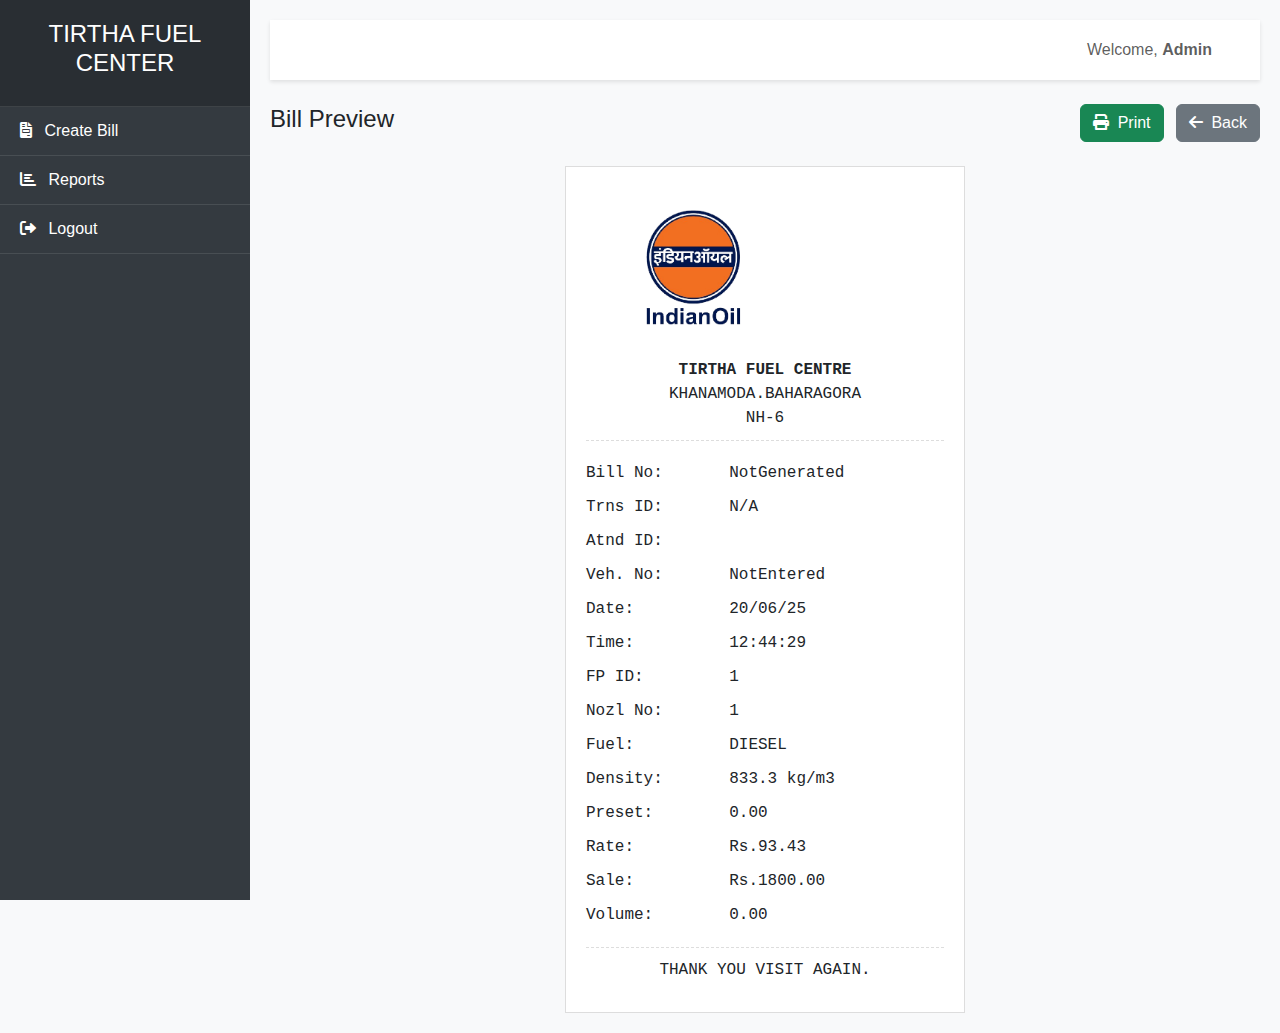
<file: billpreview.html>
<!DOCTYPE html>
<html lang="en">
<head>
    <meta charset="UTF-8">
    <meta name="viewport" content="width=device-width, initial-scale=1.0">
    <title>TIRTHA FUEL CENTER - Bill Preview</title>
    <link href="https://cdn.jsdelivr.net/npm/bootstrap@5.3.0-alpha1/dist/css/bootstrap.min.css" rel="stylesheet">
    <link rel="stylesheet" href="https://cdnjs.cloudflare.com/ajax/libs/font-awesome/6.0.0/css/all.min.css">
    <link rel="stylesheet" href="assets/css/style.css">
</head>
 <style>
@media print {
    * {
        visibility: hidden;
      
    }

    html, body {
        margin-top: -40px;
        padding: 0;
        width: 210mm;
        height: 297mm;
        background: #fff;
        color: #000;
        font-size: 28px !important;
        font-family: 'Courier New', monospace;
        line-height: 0.7;
    }

    #printableBill, #printableBill * {
        visibility: visible;
        color: #000 !important;
        font-weight: bold !important;
    }

    #printableBill {
        width: 100%;
        max-width: 190mm; /* Leave room for safe margins */
        margin: 0 auto;
        /* padding: 10mm 10mm; */
        page-break-inside: avoid;
        overflow: hidden;
    }

    .bill-header, .bill-footer {
        text-align: left;
        font-size: 38px !important;
        font-weight: 800;
    }

    .bill-table {
        width: 100%;
        font-size: 32px !important;
        border-collapse: collapse;
    }

    .bill-table td {
        padding: 6px 0 !important;
        vertical-align: top;
    }

    .btn, .navbar, .sidebar, .no-print {
        display: none !important;
    }

    @page {
        size: A4 portrait;
        margin: 0;
    }
}
</style>

<body>
    <div id="dashboard">
        <!-- Sidebar -->
        <div class="sidebar" id="sidebar">
            <div class="sidebar-header d-flex">
                <h4 class="text-center flex-grow-1">TIRTHA FUEL CENTER</h4>
                <button class="btn-close btn-close-white mobile-only" onclick="toggleSidebar()" aria-label="Close"></button>
            </div>
            <ul class="sidebar-menu">
               
                <li><a href="creatbill.html"><i class="fas fa-file-invoice me-2"></i> Create Bill</a></li>
                <li><a href="reports.html"><i class="fas fa-chart-bar me-2"></i> Reports</a></li>
                <li><a href="index.html"><i class="fas fa-sign-out-alt me-2"></i> Logout</a></li>
            </ul>
        </div>

        <!-- Main Content -->
        <div class="main-content" id="mainContent">
            <!-- Navbar -->
            <nav class="navbar navbar-expand navbar-light navbar-custom mb-4">
                <div class="container-fluid">
                    <button class="navbar-toggler menu-toggle" type="button" onclick="toggleSidebar()">
                        <span class="navbar-toggler-icon"></span>
                    </button>
                    <div class="navbar-nav ms-auto">
                        <span class="navbar-text me-3">
                            Welcome, <strong>Admin</strong>
                        </span>
                    </div>
                </div>
            </nav>

            <!-- Bill Preview Content -->
       <div class="d-flex justify-content-between align-items-center mb-4">
                    <h4>Bill Preview</h4>
                    <div>
                        <button class="btn btn-success me-2" onclick="printBill()">
                            <i class="fas fa-print me-1"></i> Print
                        </button>
                        <button class="btn btn-secondary" onclick="window.location.href='creatbill.html'">
                            <i class="fas fa-arrow-left me-1"></i> Back
                        </button>
                    </div>
                </div>
                
                <!-- This is the bill content that will be printed -->
                <div class="bill-container" id="printableBill">
                    <img src="assets/indianoil.png" style="text-align: center;" alt="Company Logo" width="60%">
                    <div class="bill-header">
                        <strong>TIRTHA FUEL CENTRE</strong><br>
                        KHANAMODA.BAHARAGORA<br>
                        NH-6
                    </div>
                    <table class="bill-table">
                        <tr>
                            <td>Bill No:</td>
                            <td id="preview-billno">77429-DUPLT</td>
                        </tr>
                        <tr>
                            <td>Trns ID:</td>
                            <td id="preview-transid">0000000300017965</td>
                        </tr>
                        <tr>
                            <td>Atnd ID:</td>
                            <td id="preview-attendid"></td>
                        </tr>
                        <tr>
                            <td>Veh. No:</td>
                            <td id="preview-vehicle_number">NotEntered</td>
                        </tr>
                        <tr>
                            <td>Date:</td>
                            <td id="preview-date">20/06/25</td>
                        </tr>
                        <tr>
                            <td>Time:</td>
                            <td id="preview-time">12:44:29</td>
                        </tr>
                        <tr>
                            <td>FP ID:</td>
                            <td id="preview-fp_id">1</td>
                        </tr>
                        <tr>
                            <td>Nozl No:</td>
                            <td id="preview-nozl_no">1</td>
                        </tr>
                        <tr>
                            <td>Fuel:</td>
                            <td id="preview-fuel_type">DIESEL</td>
                        </tr>
                        <tr>
                            <td>Density:</td>
                            <td id="preview-density">833.3kg/m3</td>
                        </tr>
                        <tr>
                            <td>Preset:</td>
                            <td id="preview-preset">Rs.1800</td>
                        </tr>
                        <tr>
                            <td>Rate:</td>
                            <td id="preview-rate">Rs.93.43</td>
                        </tr>
                        <tr>
                            <td>Sale:</td>
                            <td id="preview-sale">Rs.1800.00</td>
                        </tr>
                        <tr>
                            <td>Volume:</td>
                            <td id="preview-volume">19.27L</td>
                        </tr>
                    </table>
                    <div class="bill-footer">
                        THANK YOU VISIT AGAIN.<br>
                        <!-- <img src="assets/indianoil.png" alt="Company Logo" width="100%"> -->
                    </div>
                </div>
            </div>
        </div>
    </div>

    <script src="https://cdn.jsdelivr.net/npm/bootstrap@5.3.0-alpha1/dist/js/bootstrap.bundle.min.js"></script>
    <script src="assets/js/common.js"></script>
    <script>
    document.addEventListener("DOMContentLoaded", function () {
        const data = JSON.parse(localStorage.getItem("billData") || '{}');
        console.log("Loaded billData:", data); // optional debug log

        document.getElementById("preview-billno").textContent = data.billno || 'NotGenerated';
        document.getElementById("preview-transid").textContent = data.transid || 'N/A';
        document.getElementById("preview-attendid").textContent = data.attendId || '';
        document.getElementById("preview-vehicle_number").textContent = data.vehicle_number || 'NotEntered';
        document.getElementById("preview-date").textContent = formatDate(data.date) || '20/06/25';
        document.getElementById("preview-time").textContent = formatTime(data.date) || '12:44:29';
        document.getElementById("preview-fp_id").textContent = data.fp_id || '1';
        document.getElementById("preview-nozl_no").textContent = data.nozl_no || '1';
        document.getElementById("preview-fuel_type").textContent = data.fuel_type || 'DIESEL';
        document.getElementById("preview-density").textContent = data.density ? data.density + ' kg/m3' : '833.3 kg/m3';
        document.getElementById("preview-preset").textContent = data.sale || '0.00';
        document.getElementById("preview-rate").textContent = data.rate_per_litre ? 'Rs.' + data.rate_per_litre : 'Rs.93.43';
        document.getElementById("preview-sale").textContent = data.sale ? 'Rs.' + parseFloat(data.sale).toFixed(2) : 'Rs.1800.00';
        document.getElementById("preview-volume").textContent = data.volume || '0.00';
    });

    function formatDate(dateStr) {
        if (!dateStr) return '';
        const d = new Date(dateStr);
        return `${String(d.getDate()).padStart(2, '0')}/${String(d.getMonth() + 1).padStart(2, '0')}/${String(d.getFullYear()).slice(-2)}`;
    }

    function formatTime(dateStr) {
        if (!dateStr) return '';
        const d = new Date(dateStr);
        return `${String(d.getHours()).padStart(2, '0')}:${String(d.getMinutes()).padStart(2, '0')}:${String(d.getSeconds()).padStart(2, '0')}`;
    }

    function printBill() {
        window.print();
    }
</script>

</body>
</html>
</file>
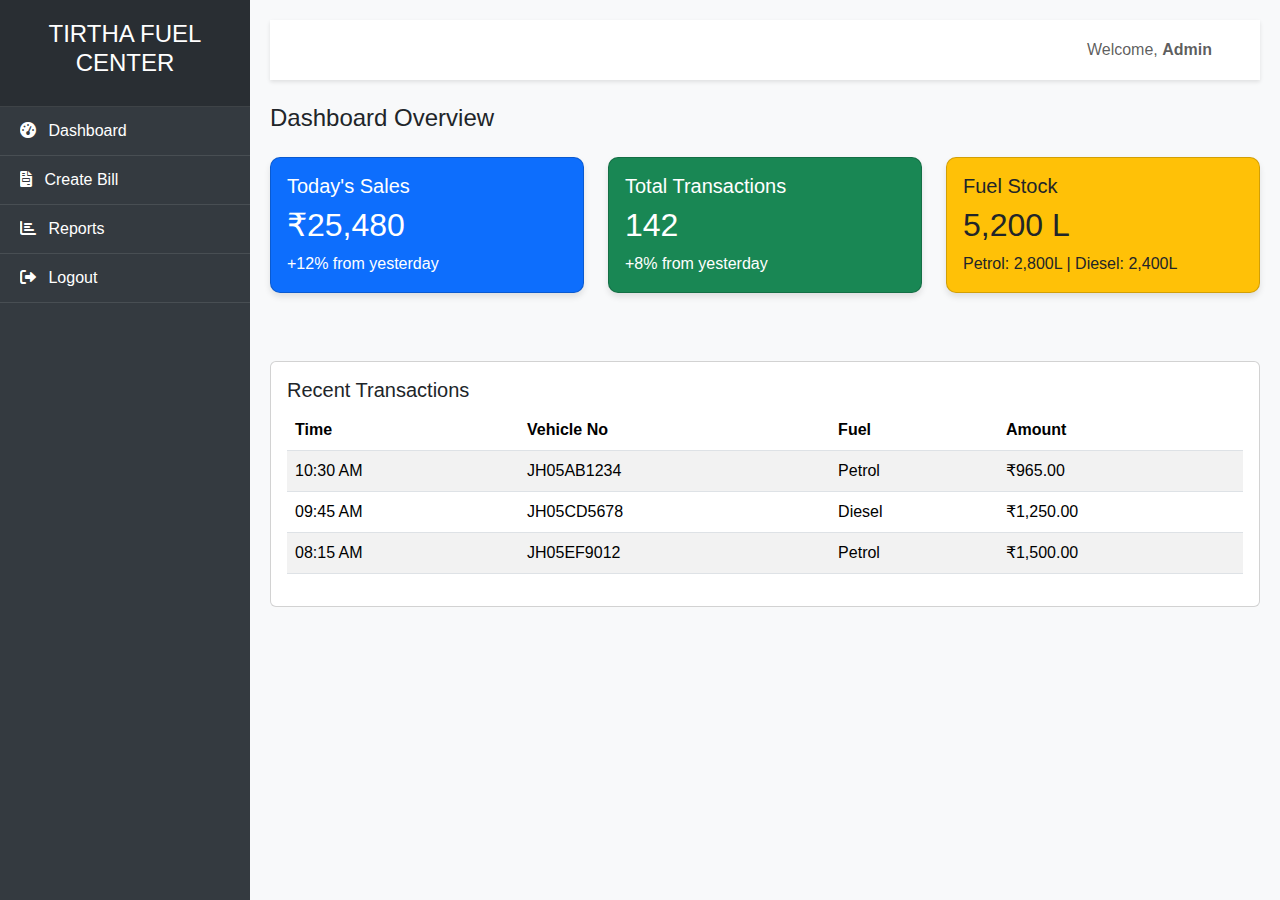
<file: dashboard.html>
<!DOCTYPE html>
<html lang="en">
<head>
    <meta charset="UTF-8">
    <meta name="viewport" content="width=device-width, initial-scale=1.0">
    <title>TIRTHA FUEL CENTER - Dashboard</title>
    <link href="https://cdn.jsdelivr.net/npm/bootstrap@5.3.0-alpha1/dist/css/bootstrap.min.css" rel="stylesheet">
    <link rel="stylesheet" href="https://cdnjs.cloudflare.com/ajax/libs/font-awesome/6.0.0/css/all.min.css">
    <link rel="stylesheet" href="assets/css/style.css">
</head>
<body>
    <div id="dashboard">
        <!-- Sidebar -->
        <div class="sidebar" id="sidebar">
            <div class="sidebar-header d-flex">
                <h4 class="text-center flex-grow-1">TIRTHA FUEL CENTER</h4>
                <button class="btn-close btn-close-white mobile-only" onclick="toggleSidebar()" aria-label="Close"></button>
            </div>
            <ul class="sidebar-menu">
                <li><a href="dashboard.html"><i class="fas fa-tachometer-alt me-2"></i> Dashboard</a></li>
                <li><a href="creatbill.html"><i class="fas fa-file-invoice me-2"></i> Create Bill</a></li>
                <li><a href="reports.html"><i class="fas fa-chart-bar me-2"></i> Reports</a></li>
                <li><a href="index.html"><i class="fas fa-sign-out-alt me-2"></i> Logout</a></li>
            </ul>
        </div>

        <!-- Main Content -->
        <div class="main-content" id="mainContent">
            <!-- Navbar -->
            <nav class="navbar navbar-expand navbar-light navbar-custom mb-4">
                <div class="container-fluid">
                    <button class="navbar-toggler menu-toggle" type="button" onclick="toggleSidebar()">
                        <span class="navbar-toggler-icon"></span>
                    </button>
                    <div class="navbar-nav ms-auto">
                        <span class="navbar-text me-3">
                            Welcome, <strong>Admin</strong>
                        </span>
                    </div>
                </div>
            </nav>

            <!-- Dashboard Content -->
            <div class="dashboard-page">
                <button class="btn btn-secondary mobile-only mobile-back-btn" onclick="toggleSidebar()">
                    <i class="fas fa-arrow-left me-1"></i> Back
                </button>
                <h4>Dashboard Overview</h4>
                <div class="row mt-4">
                    <div class="col-md-4 mb-4">
                        <div class="card stat-card bg-primary text-white">
                            <div class="card-body">
                                <h5 class="card-title">Today's Sales</h5>
                                <h2>₹25,480</h2>
                                <p class="card-text">+12% from yesterday</p>
                            </div>
                        </div>
                    </div>
                    <div class="col-md-4 mb-4">
                        <div class="card stat-card bg-success text-white">
                            <div class="card-body">
                                <h5 class="card-title">Total Transactions</h5>
                                <h2>142</h2>
                                <p class="card-text">+8% from yesterday</p>
                            </div>
                        </div>
                    </div>
                    <div class="col-md-4 mb-4">
                        <div class="card stat-card bg-warning text-dark">
                            <div class="card-body">
                                <h5 class="card-title">Fuel Stock</h5>
                                <h2>5,200 L</h2>
                                <p class="card-text">Petrol: 2,800L | Diesel: 2,400L</p>
                            </div>
                        </div>
                    </div>
                </div>
                <div class="card mt-4">
                    <div class="card-body">
                        <h5 class="card-title">Recent Transactions</h5>
                        <div class="table-responsive">
                            <table class="table table-striped">
                                <thead>
                                    <tr>
                                        <th>Time</th>
                                        <th>Vehicle No</th>
                                        <th>Fuel</th>
                                        <th>Amount</th>
                                    </tr>
                                </thead>
                                <tbody>
                                    <tr>
                                        <td>10:30 AM</td>
                                        <td>JH05AB1234</td>
                                        <td>Petrol</td>
                                        <td>₹965.00</td>
                                    </tr>
                                    <tr>
                                        <td>09:45 AM</td>
                                        <td>JH05CD5678</td>
                                        <td>Diesel</td>
                                        <td>₹1,250.00</td>
                                    </tr>
                                    <tr>
                                        <td>08:15 AM</td>
                                        <td>JH05EF9012</td>
                                        <td>Petrol</td>
                                        <td>₹1,500.00</td>
                                    </tr>
                                </tbody>
                            </table>
                        </div>
                    </div>
                </div>
            </div>
        </div>
    </div>

    <script src="https://cdn.jsdelivr.net/npm/bootstrap@5.3.0-alpha1/dist/js/bootstrap.bundle.min.js"></script>
    <script src="assets/js/common.js"></script>
</body>
</html>
</file>
<file: assets/css/style.css>
/* Base Styles */
body {
    font-family: 'Segoe UI', Tahoma, Geneva, Verdana, sans-serif;
    background-color: #f8f9fa;
    margin: 0;
    padding: 0;
    min-height: 100vh;
}

/* Login Page Styles */
.login-container {
    display: flex;
    justify-content: center;
    align-items: center;
    min-height: 100vh;
    padding: 20px;
}

.login-box {
    width: 100%;
    max-width: 400px;
}

.login-logo {
    text-align: center;
    margin-bottom: 20px;
}

.login-logo a {
    font-size: 24px;
    font-weight: 800;
    color: orange;
    text-decoration: none;
}

.login-card {
    border: none;
    border-radius: 10px;
    box-shadow: 0 4px 6px rgba(0, 0, 0, 0.1);
}

.login-card-body {
    padding: 2rem;
}

.btn-login {
    background-color: orange;
    border: none;
}

.btn-login:hover {
    background-color: #e67e00;
}

/* Dashboard Styles */
#dashboard {
    min-height: 100vh;
}

/* Sidebar Styles */
.sidebar {
    width: 250px;
    background-color: #343a40;
    color: white;
    position: fixed;
    height: 100vh;
    transition: all 0.3s;
    z-index: 1000;
}

.sidebar-header {
    padding: 20px;
    background-color: rgba(0, 0, 0, 0.2);
    border-bottom: 1px solid rgba(255, 255, 255, 0.1);
}

.sidebar-menu {
    list-style: none;
    padding: 0;
    margin: 0;
}

.sidebar-menu li {
    padding: 12px 20px;
    border-bottom: 1px solid rgba(255, 255, 255, 0.1);
    cursor: pointer;
    transition: background-color 0.2s;
}

.sidebar-menu li:hover {
    background-color: rgba(255, 255, 255, 0.1);
}

.sidebar-menu li a {
    color: white;
    text-decoration: none;
    display: block;
}
/* Sidebar Close Button Styles */
.btn-close-white {
    filter: invert(1) grayscale(100%) brightness(200%);
    opacity: 1;
    background-size: 1em;
    padding: 0.5em;
}

/* Make sure the close button only appears on mobile */
@media (min-width: 769px) {
    .sidebar-header .btn-close {
        display: none !important;
    }
}

/* Adjust sidebar header alignment */
.sidebar-header {
    position: relative;
}
/* Main Content Styles */
.main-content {
    margin-left: 250px;
    padding: 20px;
    transition: all 0.3s;
}

.navbar-custom {
    background-color: white;
    box-shadow: 0 2px 4px rgba(0, 0, 0, 0.1);
    padding: 10px 20px;
}

/* Dashboard Page Styles */
.dashboard-page {
    display: block;
}

.stat-card {
    border-radius: 10px;
    overflow: hidden;
    margin-bottom: 20px;
    box-shadow: 0 4px 6px rgba(0, 0, 0, 0.1);
}

/* Bill Styles */
.bill-container {
    max-width: 400px;
    margin: 0 auto;
    padding: 20px;
    border: 1px solid #ddd;
    background-color: white;
    font-family: 'Courier New', Courier, monospace;
}

.bill-header, .bill-footer {
    text-align: center;
    padding: 10px 0;
}

.bill-header {
    border-bottom: 1px dashed #ddd;
    margin-bottom: 15px;
}

.bill-footer {
    border-top: 1px dashed #ddd;
    margin-top: 15px;
}

.bill-table {
    width: 100%;
    margin-bottom: 15px;
}

.bill-table td {
    padding: 5px 0;
}

/* Print Styles */

/* Mobile Responsive Styles */
@media (max-width: 768px) {
    .sidebar {
        transform: translateX(-100%);
        width: 80%;
    }
    
    .sidebar.active {
        transform: translateX(0);
    }
    
    .main-content {
        margin-left: 0;
        width: 100%;
    }
    
    .menu-toggle {
        display: block !important;
    }
    
    /* Hide desktop elements on mobile */
    .desktop-only {
        display: none !important;
    }
    
    /* Show mobile elements */
    .mobile-only {
        display: block !important;
    }
}

@media (min-width: 769px) {
    /* Hide mobile elements on desktop */
    .mobile-only {
        display: none !important;
    }
    
    /* Show desktop elements */
    .desktop-only {
        display: block !important;
    }
}

/* Mobile menu toggle button */
.menu-toggle {
    display: none;
    background: none;
    border: none;
    font-size: 1.5rem;
    cursor: pointer;
}

/* Mobile back button */
.mobile-back-btn {
    display: none;
    margin-bottom: 15px;
}

@media (max-width: 768px) {
    .mobile-back-btn {
        display: block;
    }
}
</file>
